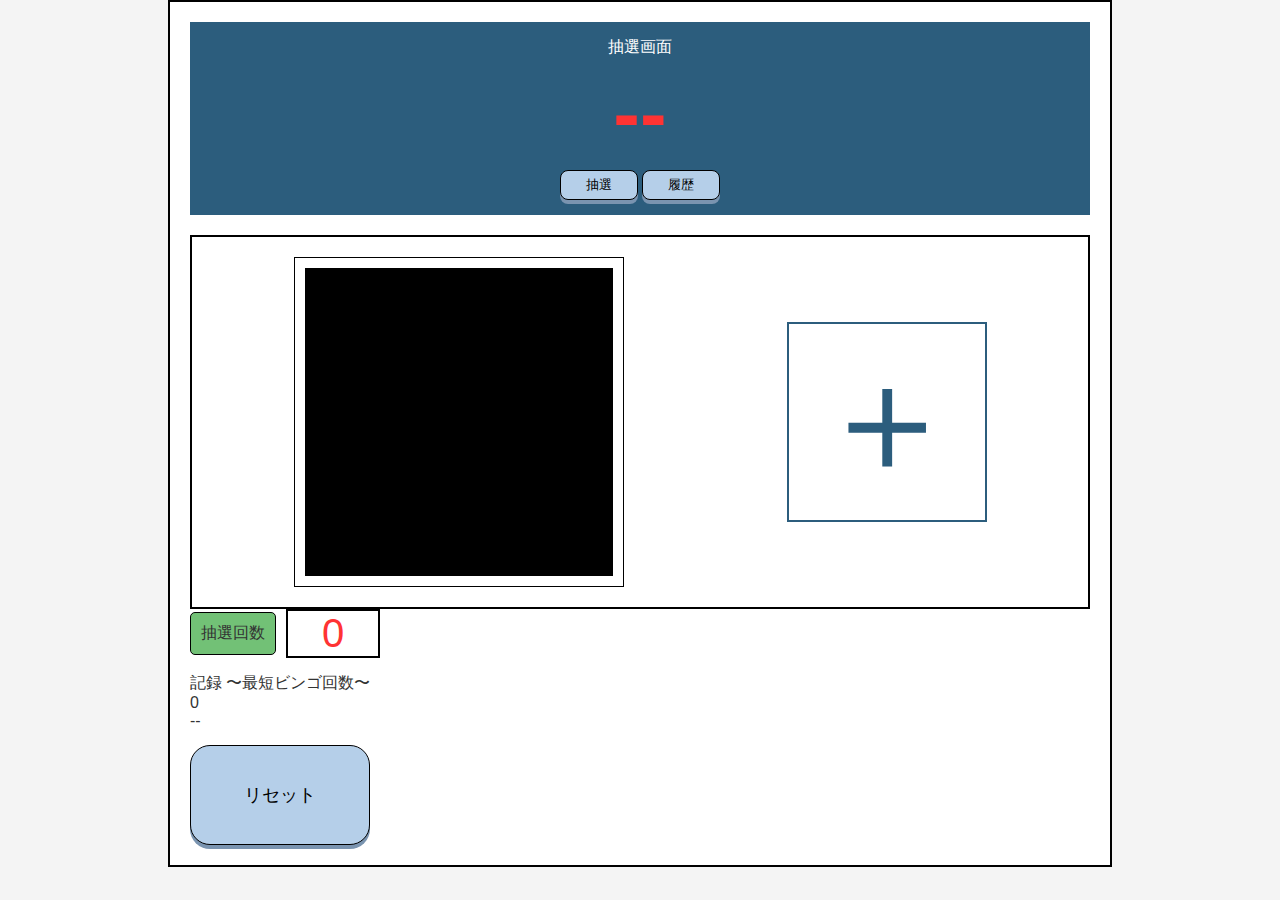
<file: templates/index.html>
<!DOCTYPE html>
<html lang="ja">

<head>
    <meta charset="UTF-8">
    <title>ビンゴ抽選システム</title>
    <link rel="stylesheet" href="../static/css/index.css">
    <link rel="stylesheet" href="../static/css/base.css">
</head>

<body>

    <div class="outer-frame">
        <div class="lottery-header">
            <div class="header-title">抽選画面</div>
            <div class="current-number" id="num-display">--</div>
            <div class="btn-row">
                <button class="top-btn" id="btn-draw">抽選</button>
                <button class="top-btn" id="btn-history">履歴</button>
            </div>
        </div>

        <div class="main-layout">
            <div class="card-border">
                <div class="bingo-grid" id="bingo-card"></div>
            </div>

            <button class="plus-area" id="btn-add-card">＋</button>
        </div>
        <div class="side-panel">
            <div class="count-display">
                <div class="count-label">抽選回数</div>
                <div class="count-value" id="draw-count">0</div>
            </div>                
            <div class="record-frame">
                <div id="record-title">記録 〜最短ビンゴ回数〜</div>
                <div class="recode-number" id="record-number">0</div>
                <div class="recode-date" id="record-date">--</div>
            </div>
            <button class="action-btn" id="btn-reset">リセット</button> 
        </div>
    </div>



    <!-- Bingo Modal -->
    <div class="modal-overlay" id="bingo-modal">
        <div class="modal-content">
            <div class="modal-title">BINGO!</div>
            <p class="modal-message">やり直す場合はリセットボタンを押してください</p>
            <div class="modal-buttons">
                <button class="modal-btn continue" id="btn-continue">続ける</button>
                <button class="modal-btn end" id="btn-end">終了</button>
            </div>
        </div>
    </div>

    <script type="module" src="../static/js/main.js"></script>

</body>

</html>
</file>
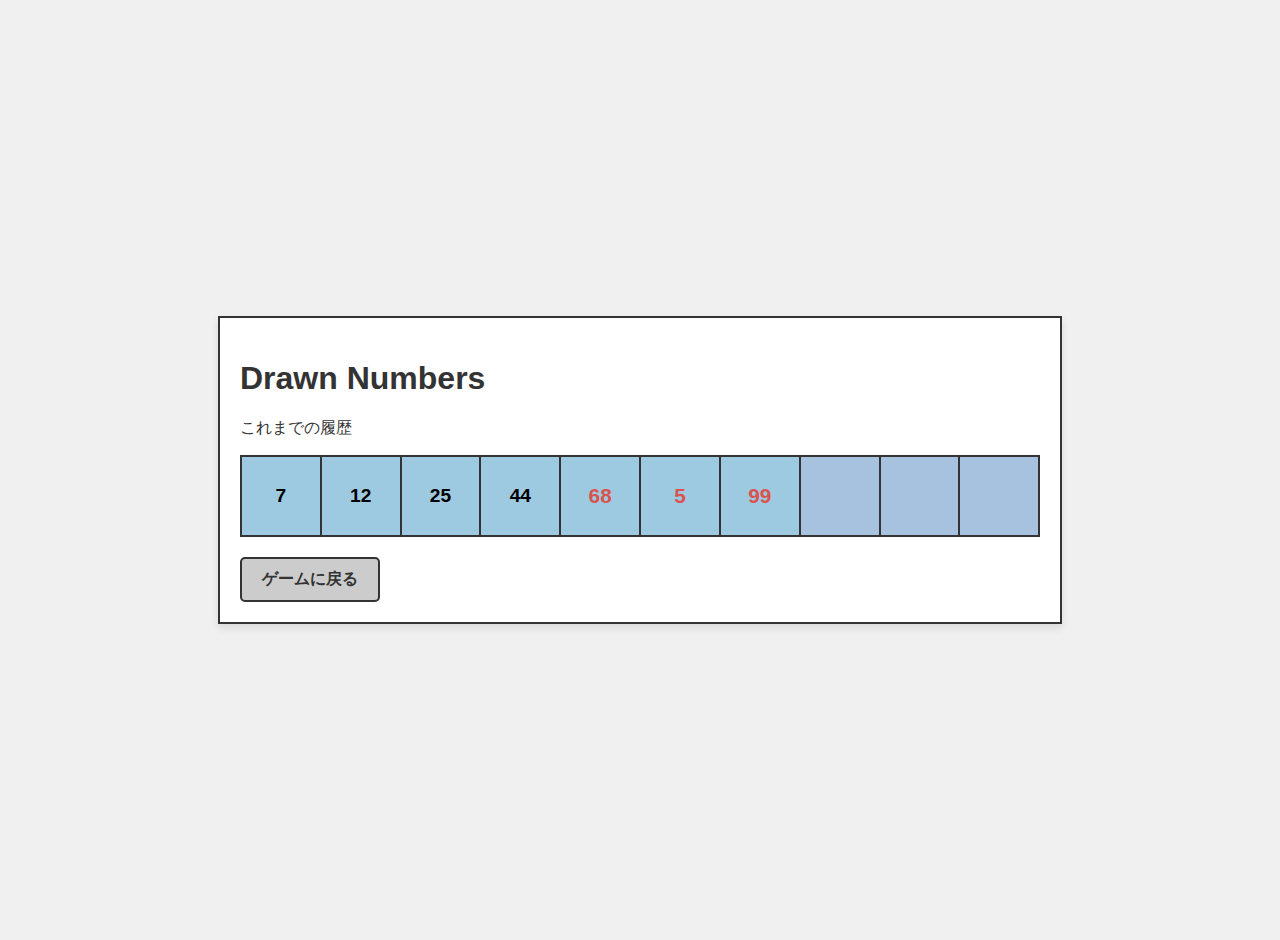
<file: history.html>
<!DOCTYPE html>
<html lang="ja">

<head>
    <meta charset="UTF-8">
    <meta name="viewport" content="width=device-width, initial-scale=1.0">
    <title>Bingo History</title>
    <link rel="stylesheet" href="css/base.css">
    <link rel="stylesheet" href="css/effects.css">
</head>

<body>

    <div class="history-container">
        <header>
            <h1 class="glow-text">Drawn Numbers</h1>
            <p>これまでの履歴</p>
        </header>

        <div id="history-list" class="history-grid">
        </div>

        <footer>
            <a href="index.html" class="back-button">ゲームに戻る</a>
        </footer>
    </div>

    <script src="js/effects.js"></script>
    <script>
        // ページ読み込み時に履歴を表示する処理（テスト用）
        document.addEventListener('DOMContentLoaded', () => {
            // 本番ではBE②からデータをもらいますが、動作確認用にダミーデータを入れています
            const dummyHistory = [7, 12, 25, 44, 68, 5, 99];
            if (typeof renderHistory === 'function') {
                renderHistory(dummyHistory);
            }
        });
    </script>
</body>

</html>
</file>
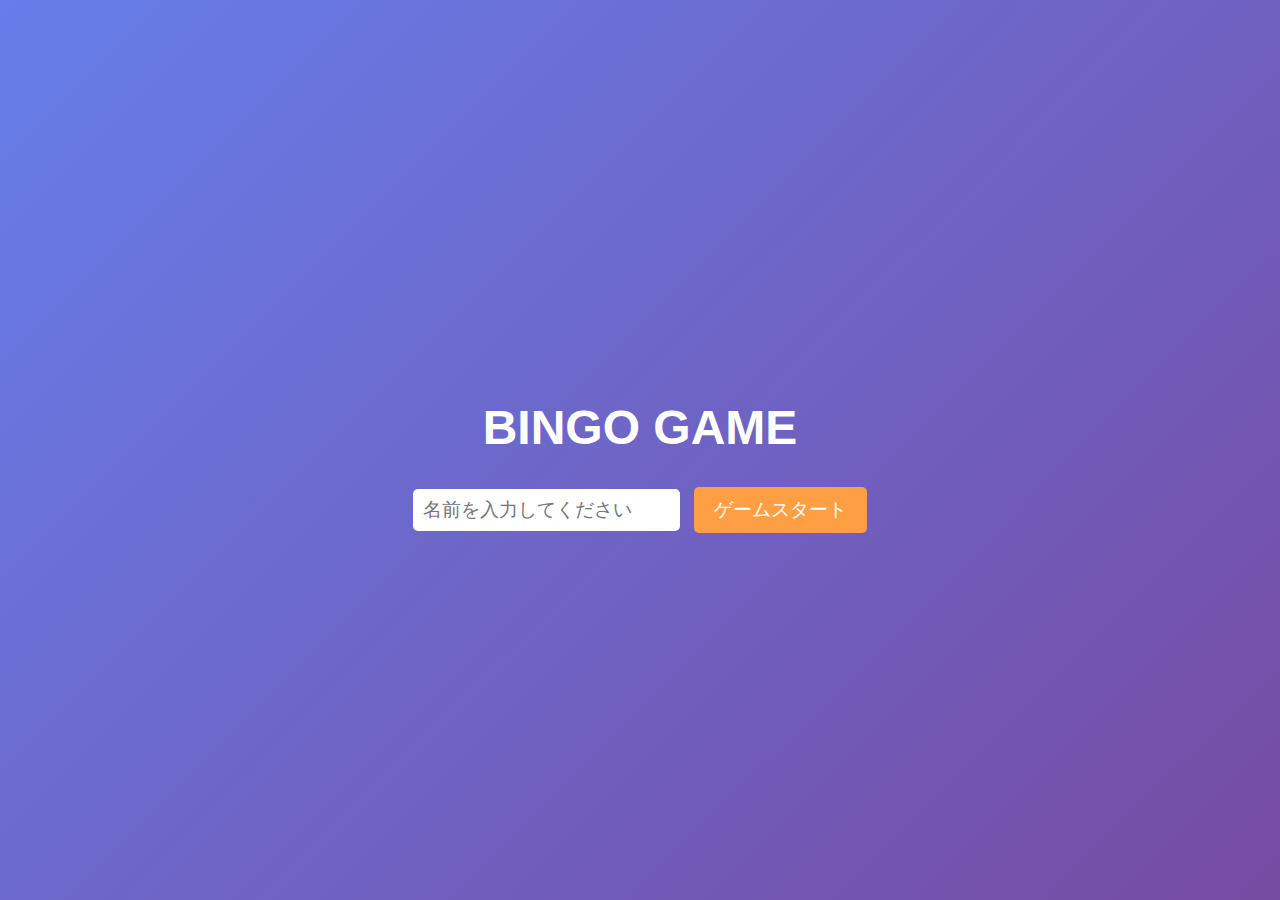
<file: html/startScreen.html>
<!DOCTYPE html>
<html lang="ja">
<head>
    <meta charset="UTF-8">
    <title>ビンゴ抽選システム</title>
    <link rel="stylesheet" href="../css/startScreenStyle.css">
</head>
<body>

<div id="start-screen" class="screen">
    <h1>BINGO GAME</h1>
    <div class="input-area">
        <input type="text" id="name-input" placeholder="名前を入力してください">
        <button id="start-btn">ゲームスタート</button>
    </div>
</div>

<div id="player-name-display" style="display: none;"></div>

<div class="outer-frame" style="display: none;">
    <div class="lottery-header">
        <div class="header-title">抽選画面</div>
        <div class="current-number" id="num-display">--</div>
        <div class="btn-row">
            <button class="top-btn" id="btn-draw">抽選</button>
            <button class="top-btn" id="btn-history">履歴</button>
        </div>
    </div>

    <div class="main-layout">
        <div class="card-border">
            <div class="bingo-grid" id="bingo-card"></div>
        </div>

        <button class="plus-area" id="btn-add-card">＋</button>

        <div class="side-panel">
            <div class="count-display">
                <div class="count-label">抽選回数</div>
                <div class="count-value" id="draw-count">0</div>
            </div>
            <button class="action-btn" id="btn-generate-card">カード生成</button>
            <button class="action-btn" id="btn-reset">リセット</button>
        </div>
    </div>
</div>

<script src="../js/bingodata.js"></script>
<script>
document.addEventListener("DOMContentLoaded", () => {
    // サンプルデータ
    /** const sampleBingoData = [
        1, 5, 9, 14, 20,
        3, 7, 11, 18, 22,
        6, 10, "FREE", 24, 30,
        2, 8, 15, 21, 27,
        4, 12, 16, 23, 29
    ];
    **/

    // ビンゴカード描画関数
    function renderBingoCard(data) {
        const card = document.getElementById("bingo-card");
        card.innerHTML = "";

        data.forEach(value => {
            const cell = document.createElement("div");
            cell.classList.add("cell");
            cell.textContent = value;

            // クリックで色が変わる
            cell.addEventListener("click", () => {
                cell.classList.toggle("hit");
            });

            if (value === "FREE") {
                cell.classList.add("free");
            }

            card.appendChild(cell);
        });
    }

    // 初期描画
    renderBingoCard(sampleBingoData);
});
</script>
<script src="../js/main.js"></script>


</body>
</html>
</file>
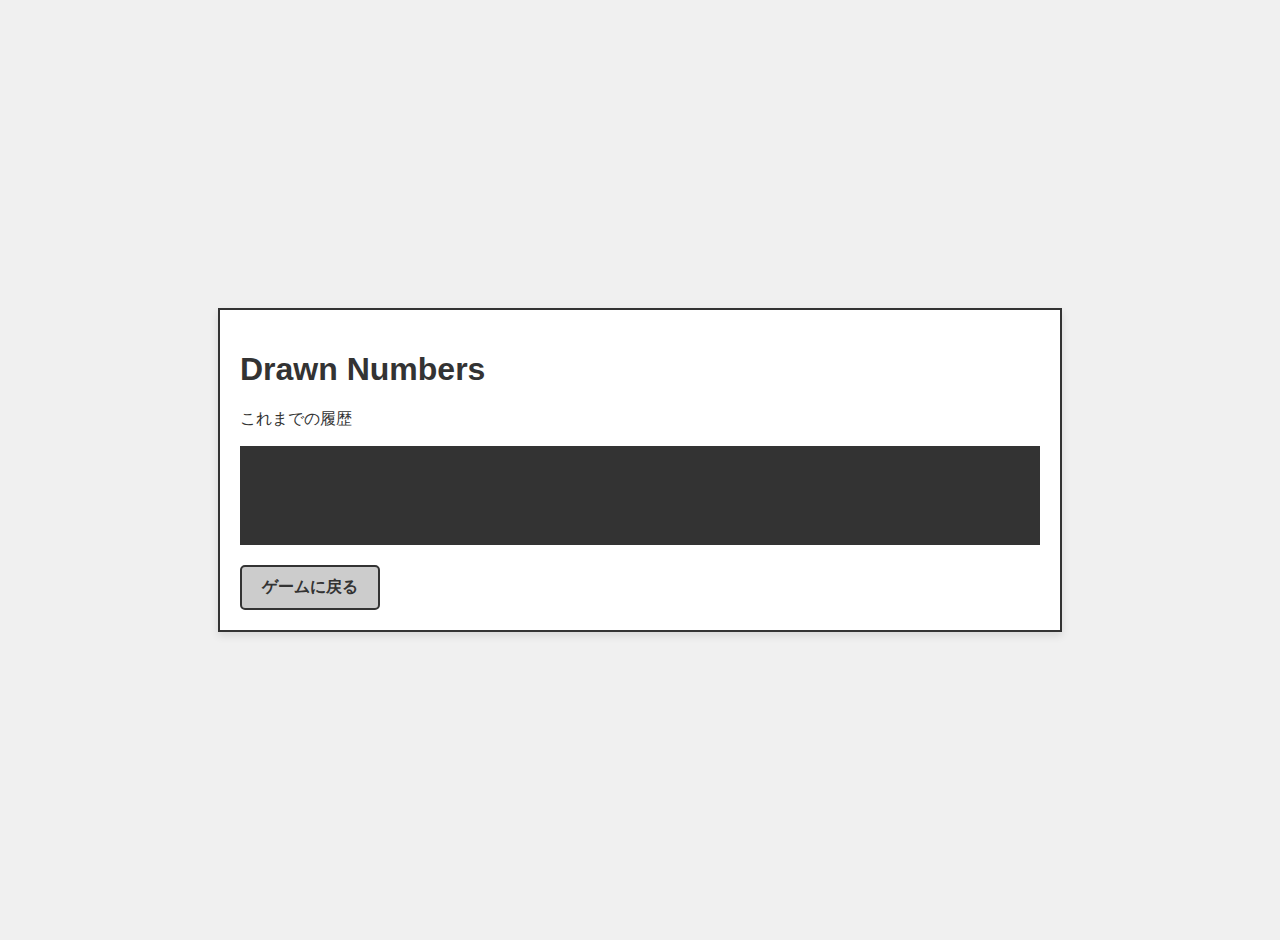
<file: templates/history.html>
<!DOCTYPE html>
<html lang="ja">

<head>
    <meta charset="UTF-8">
    <meta name="viewport" content="width=device-width, initial-scale=1.0">
    <title>Bingo History</title>
    <link rel="stylesheet" href="../static/css/base.css">
    <link rel="stylesheet" href="../static/css/effects.css">
</head>

<body>

    <div class="history-container">
        <header>
            <h1 class="glow-text">Drawn Numbers</h1>
            <p>これまでの履歴</p>
        </header>

        <div id="history-list" class="history-grid">
        </div>

        <footer>
            <a href="index.html" class="back-button">ゲームに戻る</a>
        </footer>
    </div>

    <script type="module" src="../static/js/effects.js"></script>
    <script type="module">
        import Effects from '../static/js/effects.js';
        import bingoDataManager from '../static/js/bingodata.js';

        document.addEventListener('DOMContentLoaded', () => {
            // ローカルストレージからデータを持ってくる
            bingoDataManager.loadFromStorage();
            const history = bingoDataManager.getDrawnNumbers();

            if (Effects.renderHistory) Effects.renderHistory(history);
        });
    </script>
</body>

</html>
</file>
<file: static/css/index.css>
body {
    display: flex;
    justify-content: center;
    padding-top: 50px;
    background-color: #f0f0f0;
    font-family: sans-serif;
}

.outer-frame {
    background-color: white;
    border: 2px solid #000;
    padding: 20px;
    width: 900px;
}

/* 抽選エリア */
.lottery-header {
    background-color: #2c5d7d;
    color: white;
    text-align: center;
    padding: 15px;
    margin-bottom: 20px;
}

.current-number {
    font-size: 80px;
    color: #ff3333;
    font-weight: bold;
    margin: 10px 0;
}

/* メイン部分の枠 */
.main-layout {
    display: flex;
    border: 2px solid #000;
    padding: 20px;
    justify-content: space-around;
    align-items: center;
}

/* ビンゴカード */
.card-border {
    border: 1px solid #000;
    padding: 10px;
}

.bingo-grid {
    display: grid;
    grid-template-columns: repeat(5, 60px);
    grid-template-rows: repeat(5, 60px);
    gap: 2px;
    background-color: #000;
}

.cell {
    background-color: #b3b3b3;
    display: flex;
    align-items: center;
    justify-content: center;
    font-weight: bold;
    color: black;
    font-size: 20px;
    min-width: 60px;
    min-height: 60px;
    text-align: center;
    box-sizing: border-box;
    /* 枠線を含めたサイズ計算にする */
}

.cell.hit {
    background-color: #f2ccb7;
}

/* プラス記号 */
.plus-area {
    font-size: 150px;
    color: #2c5d7d;
    border: 2px solid #2c5d7d;
    width: 200px;
    height: 200px;
    display: flex;
    justify-content: center;
    align-items: center;

    background-color: transparent;
    padding: 0;
    box-sizing: border-box;
    cursor: pointer;
}

/* 右側パネル */
.side-panel {
    display: flex;
    flex-direction: column;
    gap: 15px;
}

.count-display {
    display: flex;
    align-items: center;
    gap: 10px;
}

.count-label {
    background-color: #72c176;
    padding: 10px;
    border: 1px solid #000;
    border-radius: 5px;
}

.count-value {
    font-size: 40px;
    color: #ff3333;
    border: 2px solid #000;
    padding: 0 15px;
    min-width: 60px;
    text-align: center;
}

/* --- ボタンのデザインと「押し心地」 --- */
.top-btn,
.action-btn {
    background-color: #b5cfe9;
    border: 1px solid #000;
    cursor: pointer;
    transition: all 0.05s;
    /* 反応を速く */
    box-shadow: 0 4px 0 #7a94b0;
    /* 立体感 */
    position: relative;
}

.top-btn {
    border-radius: 8px;
    padding: 5px 25px;
}

.action-btn {
    border-radius: 20px;
    height: 100px;
    width: 180px;
    font-size: 18px;
}

/* 押した時の変化 (視覚効果) */
.top-btn:active,
.action-btn:active {
    transform: translateY(4px);
    /* 下に沈む */
    box-shadow: none;
    /* 影を消して平面にする */
    filter: brightness(0.9);
    /* 少し暗くする */
}

/* --- Modal Styles --- */
.modal-overlay {
    position: fixed;
    top: 0;
    left: 0;
    width: 100%;
    height: 100%;
    background-color: rgba(0, 0, 0, 0.5);
    display: flex;
    justify-content: center;
    align-items: center;
    z-index: 1000;
    opacity: 0;
    visibility: hidden;
    transition: opacity 0.3s, visibility 0.3s;
}

.modal-overlay.active {
    opacity: 1;
    visibility: visible;
}

.modal-content {
    background-color: white;
    padding: 30px;
    border-radius: 10px;
    text-align: center;
    border: 3px solid #2c5d7d;
    box-shadow: 0 5px 15px rgba(0, 0, 0, 0.3);
    min-width: 300px;
}

.modal-title {
    font-size: 48px;
    color: #ff3333;
    margin-bottom: 20px;
    font-weight: bold;
}

.modal-buttons {
    display: flex;
    justify-content: center;
    gap: 20px;
}

.modal-btn {
    padding: 10px 20px;
    font-size: 18px;
    cursor: pointer;
    border-radius: 5px;
    border: 1px solid #000;
    background-color: #b5cfe9;
    box-shadow: 0 4px 0 #7a94b0;
    transition: all 0.1s;
}

.modal-btn:active {
    transform: translateY(4px);
    box-shadow: none;
}

.modal-btn.continue {
    background-color: #72c176;
    box-shadow: 0 4px 0 #4e8c51;
}

.modal-btn.end {
    background-color: #e9b5b5;
    box-shadow: 0 4px 0 #b07a7a;
}

/* Ensure hit state is visible even on free cells */
.cell.hit {
    background-color: #f2ccb7 !important;
    color: #ff0000;
}

.cell.free {
    /* Keep FREE styling but allow hit to override background if needed, or blend */
    border: 3px solid #ffaa00;
}
</file>
<file: static/css/base.css>
/* 
    [Shared Task]
    - グローバルな変数定義 (Colors, Fonts)
    - リセットCSS
*/
:root {
    --primary-color: #3498db;
    --secondary-color: #2c3e50;
    --accent-color: #e74c3c;
    --text-color: #333;
    --bg-color: #f4f4f4;
}

body {
    margin: 0;
    padding: 0;
    font-family: 'Helvetica Neue', Arial, sans-serif;
    background-color: var(--bg-color);
    color: var(--text-color);
}
</file>
<file: css/base.css>
/* 
    [Shared Task]
    - グローバルな変数定義 (Colors, Fonts)
    - リセットCSS
*/
:root {
    --primary-color: #3498db;
    --secondary-color: #2c3e50;
    --accent-color: #e74c3c;
    --text-color: #333;
    --bg-color: #f4f4f4;
}

body {
    margin: 0;
    padding: 0;
    font-family: 'Helvetica Neue', Arial, sans-serif;
    background-color: var(--bg-color);
    color: var(--text-color);
}
</file>
<file: css/effects.css>
/* --- 基本設定 --- */
body {
    background-color: #f0f0f0; /* 背景を少しグレーに */
    font-family: 'Arial', sans-serif;
    margin: 0;
    padding: 20px;
    display: flex;
    justify-content: center;
    align-items: center;
    min-height: 100vh;
}

/* --- 履歴画面のコンテナ --- */
.history-container {
    background-color: white;
    border: 2px solid #333;
    padding: 20px;
    max-width: 800px;
    width: 100%;
    box-shadow: 0 4px 8px rgba(0,0,0,0.1);
}

/* --- ヘッダー --- */
.history-header {
    text-align: center;
    margin-bottom: 20px;
}

.history-header h1 {
    display: inline-block;
    background-color: #a6c2de; /* 画像のような薄い青 */
    color: #000;
    padding: 10px 40px;
    border: 2px solid #333;
    border-radius: 10px;
    margin: 0;
    font-size: 1.5rem;
    box-shadow: 2px 2px 5px rgba(0,0,0,0.2);
}

/* --- 履歴グリッド --- */
.history-grid {
    display: grid;
    /* 横に10個並ぶように設定（画面幅に応じて調整可能） */
    grid-template-columns: repeat(10, 1fr); 
    gap: 2px; /* セル間の隙間 */
    background-color: #333; /* 隙間から見える枠線の色 */
    border: 2px solid #333;
    margin-bottom: 20px;
}

/* 各数字のセルデザイン（ボールから四角に変更） */
.history-cell {
    background-color: #9ecae1; /* 画像のような水色 */
    color: #000;
    font-weight: bold;
    font-size: 1.2rem;
    display: flex;
    align-items: center;
    justify-content: center;
    aspect-ratio: 1 / 1; /* 正方形を維持 */
    padding: 5px;
}

/* 赤字で強調するためのクラス */
.highlight-red {
    color: #d9534f; /* 落ち着いた赤色 */
    font-size: 1.3rem; /* 少し大きく */
}

/* --- フッターと戻るボタン --- */
.history-footer {
    text-align: right; /* 右寄せ */
}

.back-button {
    display: inline-block;
    padding: 10px 20px;
    background-color: #ccc; /* グレー */
    color: #333;
    text-decoration: none;
    border: 2px solid #333;
    border-radius: 5px;
    font-weight: bold;
    transition: background-color 0.3s;
}

.back-button:hover {
    background-color: #bbb;
}

/* レスポンシブ対応: 画面が狭いときは列数を減らす */
@media (max-width: 600px) {
    .history-grid {
        grid-template-columns: repeat(5, 1fr);
    }
}
</file>
<file: css/startScreenStyle.css>
body {
    font-family: "Helvetica Neue", Arial, sans-serif;
    margin: 0;
    padding: 0;
    background-color: #f0f2f5;
    color: #333;
}

/* --- スタート画面 --- */
#start-screen {
    display: flex;
    flex-direction: column;
    align-items: center;
    justify-content: center;
    height: 100vh;
    background: linear-gradient(135deg, #667eea 0%, #764ba2 100%);
    color: white;
}
#start-screen h1 {
    font-size: 3rem;
    margin-bottom: 2rem;
}
.input-area input {
    padding: 10px;
    font-size: 1.2rem;
    border-radius: 5px;
    border: none;
    outline: none;
}
.input-area button {
    padding: 10px 20px;
    font-size: 1.2rem;
    background-color: #ff9f43;
    color: white;
    border: none;
    border-radius: 5px;
    cursor: pointer;
    margin-left: 10px;
}

/* --- 左上の名前表示 --- */
#player-name-display {
    position: absolute;
    top: 10px;
    left: 10px;
    background: rgba(255, 255, 255, 0.9);
    padding: 8px 15px;
    border-radius: 20px;
    font-weight: bold;
    font-size: 1.1rem;
    box-shadow: 0 2px 5px rgba(0,0,0,0.2);
    z-index: 1000;
}

/* --- 以下、ご提示のHTML構造に合わせたスタイル --- */
.outer-frame {
    padding: 60px 20px 20px;
    max-width: 900px;
    margin: 0 auto;
}

.lottery-header {
    background: white;
    padding: 20px;
    border-radius: 10px;
    text-align: center;
    box-shadow: 0 4px 6px rgba(0,0,0,0.1);
    margin-bottom: 20px;
}

.current-number {
    font-size: 5rem;
    font-weight: bold;
    color: #e55039;
    margin: 10px 0;
    min-height: 100px;
}

.top-btn {
    padding: 10px 30px;
    font-size: 1.2rem;
    background-color: #4a69bd;
    color: white;
    border: none;
    border-radius: 50px;
    cursor: pointer;
}
.top-btn:disabled {
    background-color: #ccc;
    cursor: not-allowed;
}

.main-layout {
    display: flex;
    gap: 20px;
    align-items: flex-start;
}

.card-border {
    flex: 2;
    background: white;
    padding: 20px;
    border-radius: 10px;
    box-shadow: 0 4px 6px rgba(0,0,0,0.1);
}

.bingo-grid {
    display: grid;
    grid-template-columns: repeat(5, 1fr);
    gap: 5px;
}

.cell {
    aspect-ratio: 1;
    display: flex;
    align-items: center;
    justify-content: center;
    background-color: #eee;
    font-weight: bold;
    font-size: 1.2rem;
    cursor: pointer;
}
.cell.hit {
    background-color: #f6b93b;
    color: white;
}
.cell.free {
    background-color: #fab1a0;
}

.side-panel {
    flex: 1;
    display: flex;
    flex-direction: column;
    gap: 15px;
}

.count-display {
    background: white;
    padding: 15px;
    border-radius: 10px;
    text-align: center;
    box-shadow: 0 2px 4px rgba(0,0,0,0.1);
}
.count-value {
    font-size: 2rem;
    font-weight: bold;
}

.action-btn {
    padding: 10px;
    background-color: #60a3bc;
    color: white;
    border: none;
    border-radius: 5px;
    cursor: pointer;
}
</file>
<file: static/css/effects.css>
/* --- 基本設定 --- */
body {
    background-color: #f0f0f0; /* 背景を少しグレーに */
    font-family: 'Arial', sans-serif;
    margin: 0;
    padding: 20px;
    display: flex;
    justify-content: center;
    align-items: center;
    min-height: 100vh;
}

/* --- 履歴画面のコンテナ --- */
.history-container {
    background-color: white;
    border: 2px solid #333;
    padding: 20px;
    max-width: 800px;
    width: 100%;
    box-shadow: 0 4px 8px rgba(0,0,0,0.1);
}

/* --- ヘッダー --- */
.history-header {
    text-align: center;
    margin-bottom: 20px;
}

.history-header h1 {
    display: inline-block;
    background-color: #a6c2de; /* 画像のような薄い青 */
    color: #000;
    padding: 10px 40px;
    border: 2px solid #333;
    border-radius: 10px;
    margin: 0;
    font-size: 1.5rem;
    box-shadow: 2px 2px 5px rgba(0,0,0,0.2);
}

/* --- 履歴グリッド --- */
.history-grid {
    display: grid;
    /* 横に10個並ぶように設定（画面幅に応じて調整可能） */
    grid-template-columns: repeat(10, 1fr); 
    gap: 2px; /* セル間の隙間 */
    background-color: #333; /* 隙間から見える枠線の色 */
    border: 2px solid #333;
    margin-bottom: 20px;
}

/* 各数字のセルデザイン（ボールから四角に変更） */
.history-cell {
    background-color: #9ecae1; /* 画像のような水色 */
    color: #000;
    font-weight: bold;
    font-size: 1.2rem;
    display: flex;
    align-items: center;
    justify-content: center;
    aspect-ratio: 1 / 1; /* 正方形を維持 */
    padding: 5px;
}

/* 赤字で強調するためのクラス */
.highlight-red {
    color: #d9534f; /* 落ち着いた赤色 */
    font-size: 1.3rem; /* 少し大きく */
}

/* --- フッターと戻るボタン --- */
.history-footer {
    text-align: right; /* 右寄せ */
}

.back-button {
    display: inline-block;
    padding: 10px 20px;
    background-color: #ccc; /* グレー */
    color: #333;
    text-decoration: none;
    border: 2px solid #333;
    border-radius: 5px;
    font-weight: bold;
    transition: background-color 0.3s;
}

.back-button:hover {
    background-color: #bbb;
}

/* レスポンシブ対応: 画面が狭いときは列数を減らす */
@media (max-width: 600px) {
    .history-grid {
        grid-template-columns: repeat(5, 1fr);
    }
}
</file>
